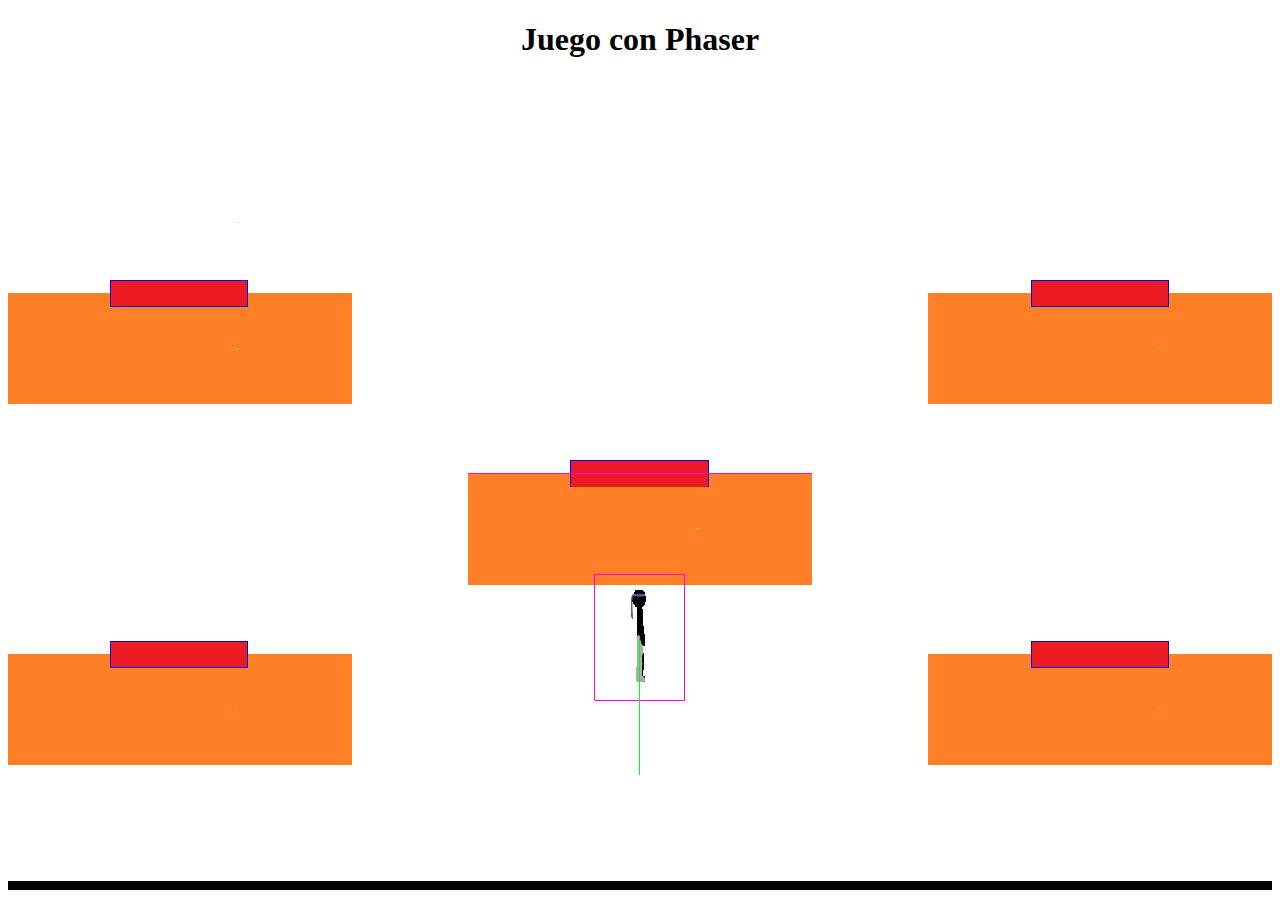
<file: phasertemplate/index.html>
<!DOCTYPE html>
<html lang="es">

<head>
    <meta charset="UTF-8">
    <link rel="shortcut icon" href="favicon.png" type="image/png" />
    <meta name="viewport" content="width=device-width, initial-scale=2.0">
    <link rel="stylesheet" href="game.css">
    <script src="phaser.min.js"></script>

    <title>¡Juego con Phaser!</title>
</head>

<body>
    <h1>Juego con Phaser</h1>
    <script type="module">
        import Game from './game.js';

        var config = {
            type: Phaser.AUTO,
            width: 1400,
            height: 800,
            pixelArt: true,
            input: {
                gamepad: true
            },
            scale: {
                mode: Phaser.Scale.FIT,
                autoCenter: Phaser.Scale.CENTER_BOTH
            },
            scene: [ Game ],
            physics: { default: 'arcade', arcade: { gravity: { y: 400 }, debug: true } }
        };
        new Phaser.Game(config);
    </script>
</body>

</html>
</file>
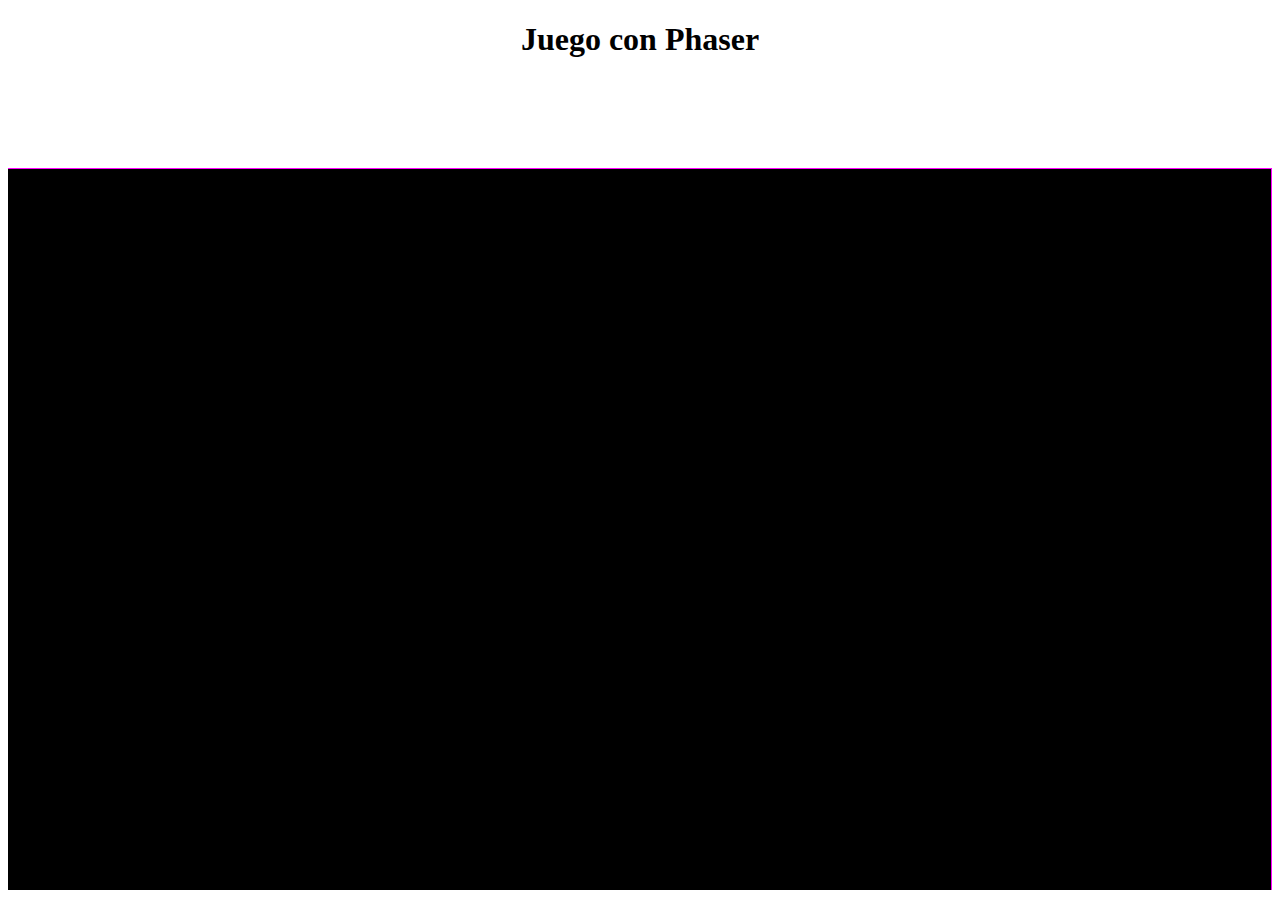
<file: ExámenesTerminados/2018Ordinaria/index.html>
<!DOCTYPE html>
<html lang="es">

<head>
    <meta charset="UTF-8">
    <link rel="shortcut icon" href="favicon.png" type="image/png" />
    <meta name="viewport" content="width=device-width, initial-scale=2.0">
    <link rel="stylesheet" href="game.css">
    <script src="phaser.min.js"></script>

    <title>¡Juego con Phaser!</title>
</head>

<body>
    <h1>Juego con Phaser</h1>
    <script type="module">
        import Game from './game.js';

        var config = {
            type: Phaser.AUTO,
            width: 1400,
            height: 800,
            pixelArt: true,
            input: {
                gamepad: true
            },
            scale: {
                mode: Phaser.Scale.FIT,
                autoCenter: Phaser.Scale.CENTER_BOTH
            },
            scene: [ Game ],
            physics: {default: 'matter',  matter: { gravity: {x: 0, y: 0}, debug: true}}
        };
        new Phaser.Game(config);
    </script>
</body>

</html>
</file>
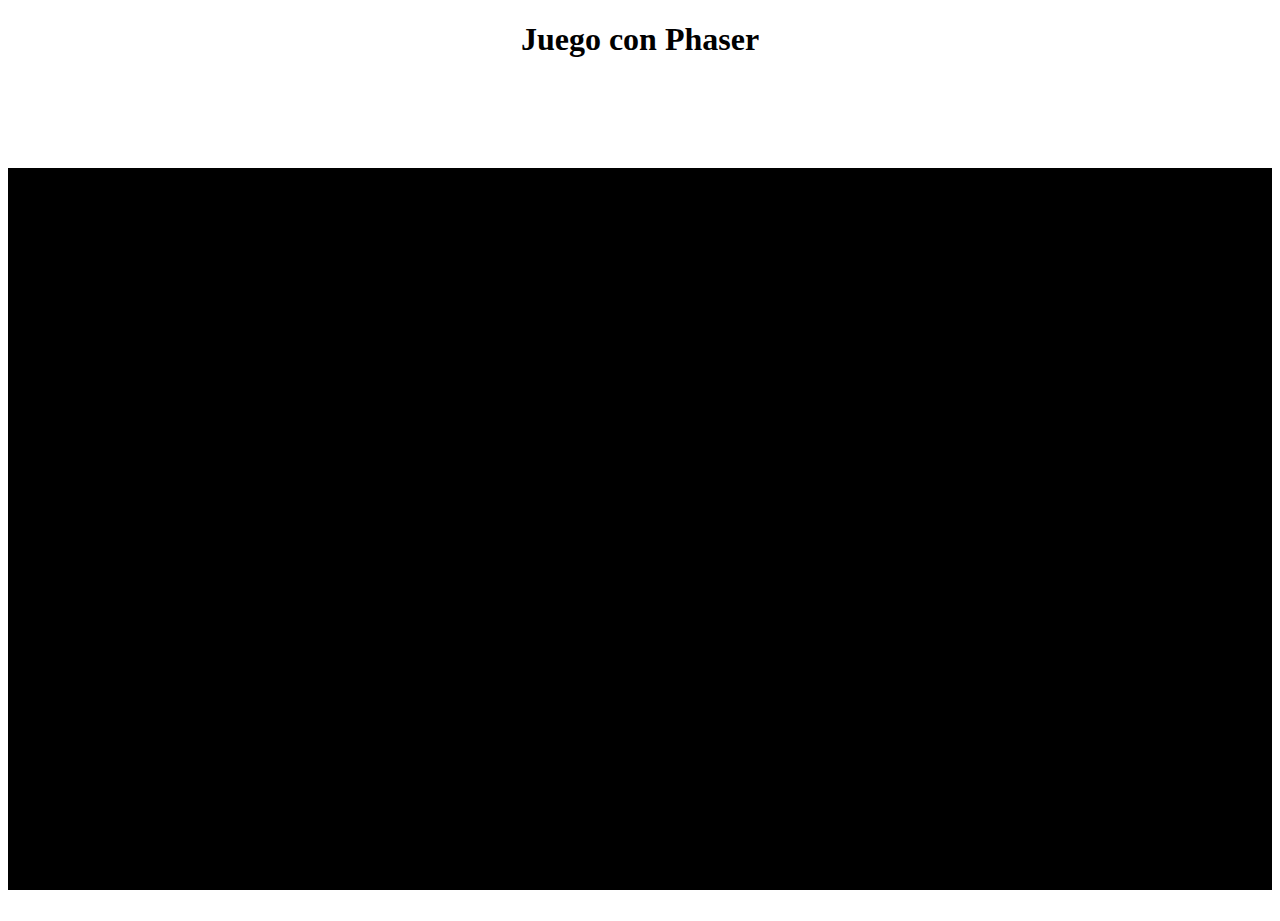
<file: PlantillaPhaser/phasertemplate-master/index.html>
<!DOCTYPE html>
<html lang="es">

<head>
    <meta charset="UTF-8">
    <link rel="shortcut icon" href="favicon.png" type="image/png" />
    <meta name="viewport" content="width=device-width, initial-scale=2.0">
    <link rel="stylesheet" href="game.css">
    <script src="phaser.min.js"></script>

    <title>¡Juego con Phaser!</title>
</head>

<body>
    <h1>Juego con Phaser</h1>
    <script type="module">
        import Game from './game.js';

        var config = {
            type: Phaser.AUTO,
            width: 1400,
            height: 800,
            pixelArt: true,
            input: {
                gamepad: true
            },
            scale: {
                mode: Phaser.Scale.FIT,
                autoCenter: Phaser.Scale.CENTER_BOTH
            },
            scene: [ Game ],
            physics: { default: 'arcade', arcade: { gravity: { y: 400 }, debug: false } }
        };
        new Phaser.Game(config);
    </script>
</body>

</html>
</file>
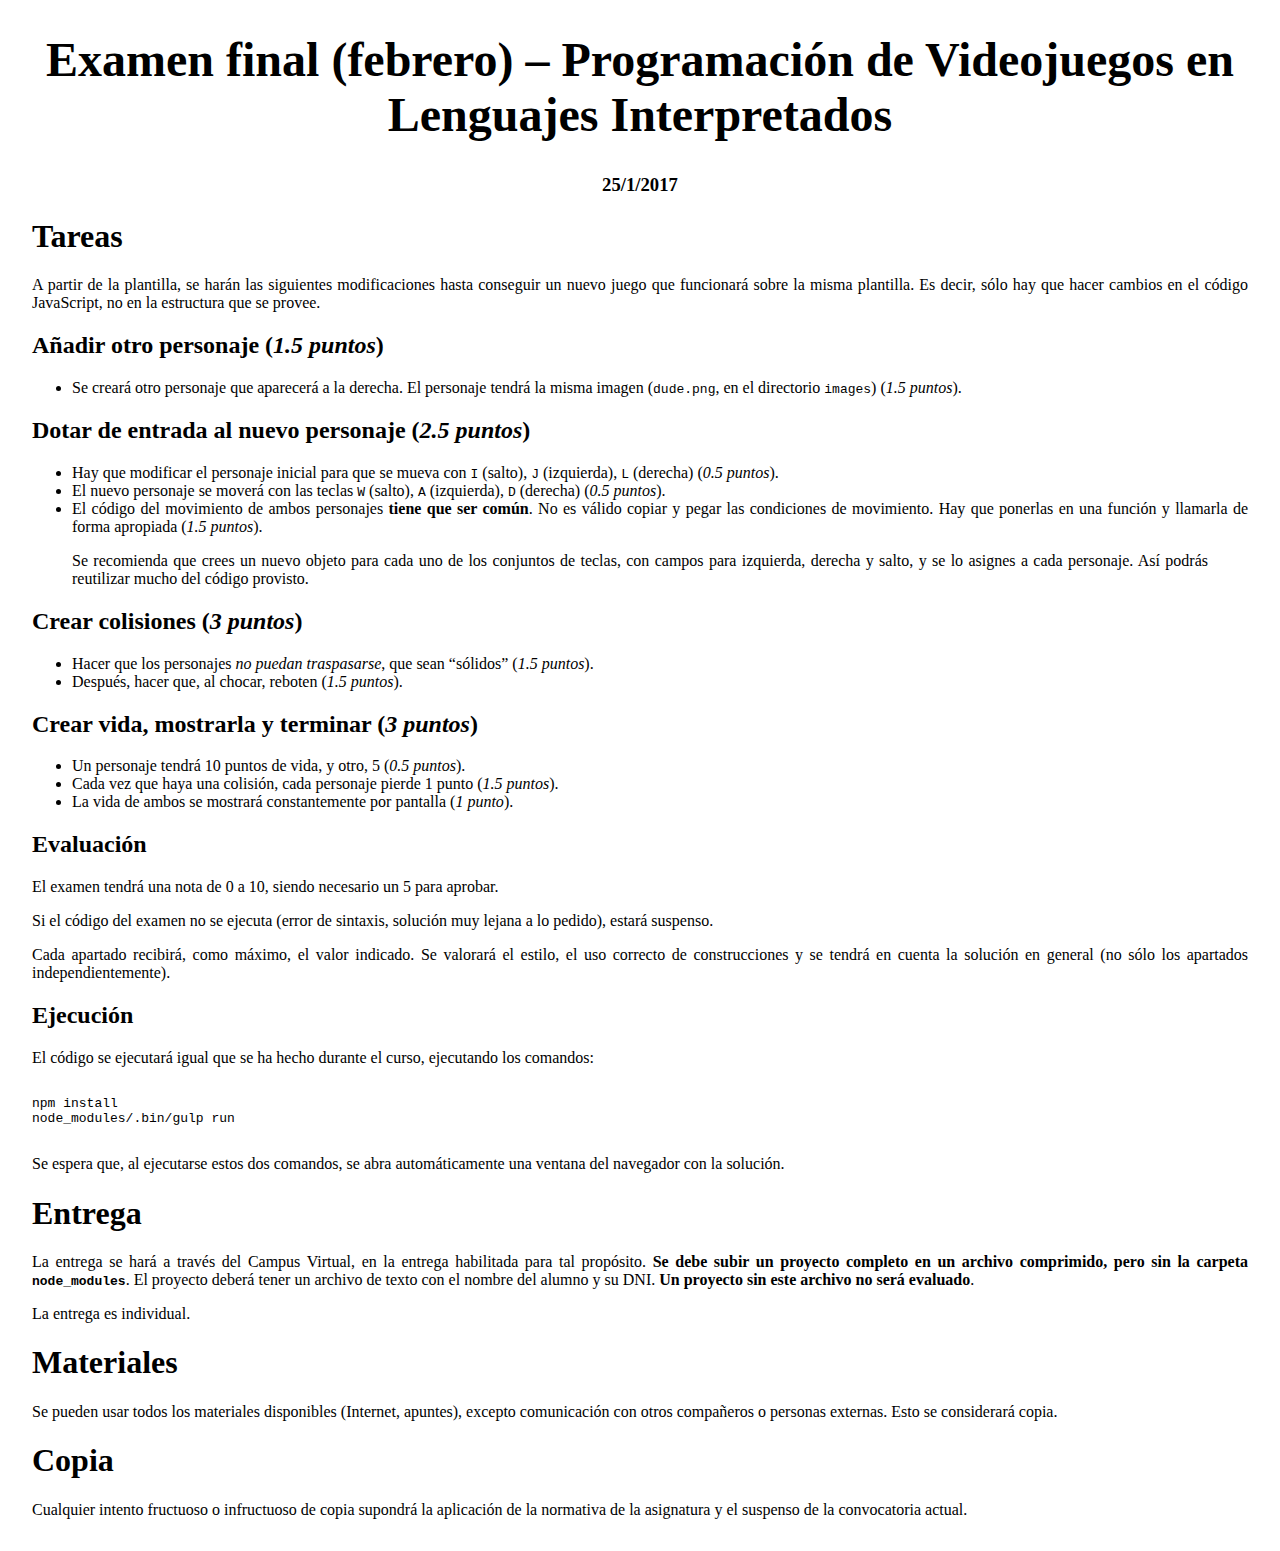
<file: Enunciados/17_ordinaria/examen_primera_conv_2017/examen.html>
<!DOCTYPE html PUBLIC "-//W3C//DTD XHTML 1.0 Transitional//EN" "http://www.w3.org/TR/xhtml1/DTD/xhtml1-transitional.dtd">
<html xmlns="http://www.w3.org/1999/xhtml">
<head>
  <meta http-equiv="Content-Type" content="text/html; charset=utf-8" />
  <meta http-equiv="Content-Style-Type" content="text/css" />
  <meta name="generator" content="pandoc" />
  <title>Examen final (febrero) – Programación de Videojuegos en Lenguajes Interpretados</title>
  <style type="text/css">code{white-space: pre;}</style>
  <style type="text/css">
div.sourceCode { overflow-x: auto; }
table.sourceCode, tr.sourceCode, td.lineNumbers, td.sourceCode {
  margin: 0; padding: 0; vertical-align: baseline; border: none; }
table.sourceCode { width: 100%; line-height: 100%; }
td.lineNumbers { text-align: right; padding-right: 4px; padding-left: 4px; color: #aaaaaa; border-right: 1px solid #aaaaaa; }
td.sourceCode { padding-left: 5px; }
code > span.kw { color: #007020; font-weight: bold; } /* Keyword */
code > span.dt { color: #902000; } /* DataType */
code > span.dv { color: #40a070; } /* DecVal */
code > span.bn { color: #40a070; } /* BaseN */
code > span.fl { color: #40a070; } /* Float */
code > span.ch { color: #4070a0; } /* Char */
code > span.st { color: #4070a0; } /* String */
code > span.co { color: #60a0b0; font-style: italic; } /* Comment */
code > span.ot { color: #007020; } /* Other */
code > span.al { color: #ff0000; font-weight: bold; } /* Alert */
code > span.fu { color: #06287e; } /* Function */
code > span.er { color: #ff0000; font-weight: bold; } /* Error */
code > span.wa { color: #60a0b0; font-weight: bold; font-style: italic; } /* Warning */
code > span.cn { color: #880000; } /* Constant */
code > span.sc { color: #4070a0; } /* SpecialChar */
code > span.vs { color: #4070a0; } /* VerbatimString */
code > span.ss { color: #bb6688; } /* SpecialString */
code > span.im { } /* Import */
code > span.va { color: #19177c; } /* Variable */
code > span.cf { color: #007020; font-weight: bold; } /* ControlFlow */
code > span.op { color: #666666; } /* Operator */
code > span.bu { } /* BuiltIn */
code > span.ex { } /* Extension */
code > span.pp { color: #bc7a00; } /* Preprocessor */
code > span.at { color: #7d9029; } /* Attribute */
code > span.do { color: #ba2121; font-style: italic; } /* Documentation */
code > span.an { color: #60a0b0; font-weight: bold; font-style: italic; } /* Annotation */
code > span.cv { color: #60a0b0; font-weight: bold; font-style: italic; } /* CommentVar */
code > span.in { color: #60a0b0; font-weight: bold; font-style: italic; } /* Information */
  </style>
  <script src="https://cdn.mathjax.org/mathjax/latest/MathJax.js?config=TeX-AMS_CHTML-full" type="text/javascript"></script>
  <style>
  body {
      font-family: georgia;
      margin-bottom: 2em;
      margin-top: 1em;
      margin-left: 2em;
      margin-right: 2em;
      text-align: justify;
      /* width: 35em; */
      alignment-baseline: central;
  }
  
  h1.title {
      font-size: 3em;
      text-align: center;
  }
  
  h2.author {
      text-align: center;
  }
  
  h3.date {
      text-align: center;
  }
  </style>
</head>
<body>
<div id="header">
<h1 class="title">Examen final (febrero) – Programación de Videojuegos en Lenguajes Interpretados</h1>
<h3 class="date">25/1/2017</h3>
</div>
<h1 id="tareas">Tareas</h1>
<p>A partir de la plantilla, se harán las siguientes modificaciones hasta conseguir un nuevo juego que funcionará sobre la misma plantilla. Es decir, sólo hay que hacer cambios en el código JavaScript, no en la estructura que se provee.</p>
<h2 id="añadir-otro-personaje-1.5-puntos">Añadir otro personaje (<em>1.5 puntos</em>)</h2>
<ul>
<li>Se creará otro personaje que aparecerá a la derecha. El personaje tendrá la misma imagen (<code>dude.png</code>, en el directorio <code>images</code>) (<em>1.5 puntos</em>).</li>
</ul>
<h2 id="dotar-de-entrada-al-nuevo-personaje-2.5-puntos">Dotar de entrada al nuevo personaje (<em>2.5 puntos</em>)</h2>
<ul>
<li>Hay que modificar el personaje inicial para que se mueva con <code>I</code> (salto), <code>J</code> (izquierda), <code>L</code> (derecha) (<em>0.5 puntos</em>).</li>
<li>El nuevo personaje se moverá con las teclas <code>W</code> (salto), <code>A</code> (izquierda), <code>D</code> (derecha) (<em>0.5 puntos</em>).</li>
<li>El código del movimiento de ambos personajes <strong>tiene que ser común</strong>. No es válido copiar y pegar las condiciones de movimiento. Hay que ponerlas en una función y llamarla de forma apropiada (<em>1.5 puntos</em>).</li>
</ul>
<blockquote>
<p>Se recomienda que crees un nuevo objeto para cada uno de los conjuntos de teclas, con campos para izquierda, derecha y salto, y se lo asignes a cada personaje. Así podrás reutilizar mucho del código provisto.</p>
</blockquote>
<h2 id="crear-colisiones-3-puntos">Crear colisiones (<em>3 puntos</em>)</h2>
<ul>
<li>Hacer que los personajes <em>no puedan traspasarse</em>, que sean “sólidos” (<em>1.5 puntos</em>).</li>
<li>Después, hacer que, al chocar, reboten (<em>1.5 puntos</em>).</li>
</ul>
<h2 id="crear-vida-mostrarla-y-terminar-3-puntos">Crear vida, mostrarla y terminar (<em>3 puntos</em>)</h2>
<ul>
<li>Un personaje tendrá 10 puntos de vida, y otro, 5 (<em>0.5 puntos</em>).</li>
<li>Cada vez que haya una colisión, cada personaje pierde 1 punto (<em>1.5 puntos</em>).</li>
<li>La vida de ambos se mostrará constantemente por pantalla (<em>1 punto</em>).</li>
</ul>
<h2 id="evaluación">Evaluación</h2>
<p>El examen tendrá una nota de 0 a 10, siendo necesario un 5 para aprobar.</p>
<p>Si el código del examen no se ejecuta (error de sintaxis, solución muy lejana a lo pedido), estará suspenso.</p>
<p>Cada apartado recibirá, como máximo, el valor indicado. Se valorará el estilo, el uso correcto de construcciones y se tendrá en cuenta la solución en general (no sólo los apartados independientemente).</p>
<h2 id="ejecución">Ejecución</h2>
<p>El código se ejecutará igual que se ha hecho durante el curso, ejecutando los comandos:</p>
<div class="sourceCode"><pre class="sourceCode bash"><code class="sourceCode bash"><span class="ex">npm</span> install
<span class="ex">node_modules/.bin/gulp</span> run</code></pre></div>
<p>Se espera que, al ejecutarse estos dos comandos, se abra automáticamente una ventana del navegador con la solución.</p>
<h1 id="entrega">Entrega</h1>
<p>La entrega se hará a través del Campus Virtual, en la entrega habilitada para tal propósito. <strong>Se debe subir un proyecto completo en un archivo comprimido, pero sin la carpeta <code>node_modules</code></strong>. El proyecto deberá tener un archivo de texto con el nombre del alumno y su DNI. <strong>Un proyecto sin este archivo no será evaluado</strong>.</p>
<p>La entrega es individual.</p>
<h1 id="materiales">Materiales</h1>
<p>Se pueden usar todos los materiales disponibles (Internet, apuntes), excepto comunicación con otros compañeros o personas externas. Esto se considerará copia.</p>
<h1 id="copia">Copia</h1>
<p>Cualquier intento fructuoso o infructuoso de copia supondrá la aplicación de la normativa de la asignatura y el suspenso de la convocatoria actual.</p>
</body>
</html>
</file>
<file: phasertemplate/game.css>
h1 {
  text-align: center;
}
</file>
<file: ExámenesTerminados/2018Ordinaria/game.css>
h1 {
  text-align: center;
}
</file>
<file: PlantillaPhaser/phasertemplate-master/game.css>
h1 {
  text-align: center;
}
</file>
